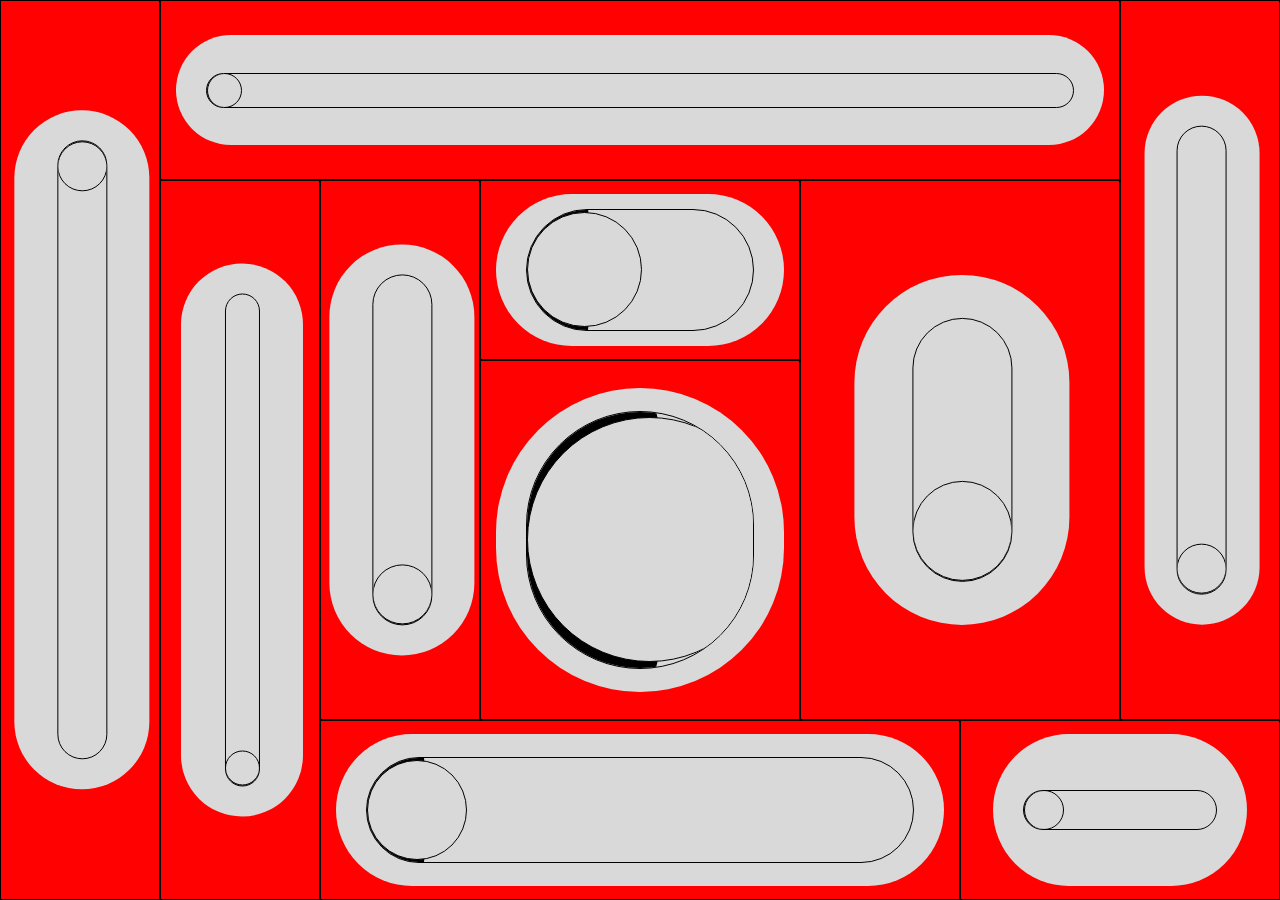
<file: index.html>
<!DOCTYPE html>
<html lang="en">
  <head>
    <meta charset="UTF-8" />
    <meta name="viewport" content="width=device-width, initial-scale=1.0" />
    <link rel="stylesheet" href="style.css" />
    <title>PLAYGROUND</title>
  </head>
  <body>
    <div class="grid-container">
      <!-- SLIDER 1 TITLE -->
      <div class="grid-item" id="item1">
        <div class="wrapper-one" id="wrap1">
          <input type="range" id="slider1" min="0" max="15" value="0" />
        </div>
      </div>

      <!-- SLIDER 2 LAYOUT -->
      <div class="grid-item" id="item2">
        <div class="wrapper-two" id="wrap2">
          <input type="range" id="slider2" min="0" max="50" value="0" />
        </div>
      </div>

      <!-- SLIDER 3 BODY TEXT -->
      <div class="grid-item" id="item3">
        <div class="wrapper-three" id="wrap3">
          <input type="range" id="slider3" min="0" max="5" value="0" />
        </div>
      </div>

      <!-- SLIDER 4 GRAYSCALE -->
      <div class="grid-item" id="item4">
        <div class="wrapper-four" id="wrap4">
          <input type="range" id="slider4" min="0" max="100" value="0" />
        </div>
      </div>

      <!-- SLIDER 5 - EMOJI -->
      <div class="grid-item" id="item5">
        <div class="wrapper-five" id="wrap5">
          <input type="range" id="slider5" min="0" max="10" value="0" />
        </div>
      </div>

      <!-- SLIDER 6 - COLOR -->
      <div class="grid-item" id="item6">
        <div class="wrapper-six" id="wrap6">
          <input type="range" id="slider6" min="0" max="360" value="0" />
        </div>
      </div>

      <!-- SLIDER 7 BORDER RADIUS -->
      <div class="grid-item" id="item7">
        <div class="wrapper-seven" id="wrap7">
          <input type="range" id="slider7" min="0" max="20" value="0" />
        </div>
      </div>

      <!-- SLIDER 8 - PRINT -->
      <div class="grid-item" id="item8">
        <div class="wrapper-eight" id="wrap8">
          <input type="range" id="slider8" min="0" max="1" value="0" />
        </div>
      </div>

      <!-- SLIDER 9 SIZE -->
      <div class="grid-item" id="item9">
        <div class="wrapper-nine" id="wrap9">
          <input type="range" id="slider9" min="0" max="50" value="0" />
        </div>
      </div>

      <!-- SLIDER 10 - BLUR -->
      <div class="grid-item" id="item10">
        <div class="wrapper-ten" id="wrap10">
          <input type="range" id="slider10" min="0" max="360" value="0" />
        </div>
      </div>
    </div>

    <div id="textBox" class="text-box">
      <!-- Your text content here -->
      <p class="sub">
        This is a PLAYGROUND of sliders—a space to explore, interact,
        and discover new ways to have fun on the browser.  There’s no 
        right or wrong, only endless possibilities.
        Sliders are more than just interface elements—they invite interaction, 
        discovery, and surprise. Originally simple tools for adjusting values, 
        they’ve evolved into a playful medium for creativity.
        Have fun, experiment freely, and when you find something you 
        love—don't forget to print your playground!

      </p>
    </div>

    <div id="titleTextBox">
          <p class="title">
            PLAY-GROUND
          </p>
        </div>    
      </div>

      <!-- <div class="grain" id="grainEffect"></div> -->

    <script src="script.js"></script>
  </body>
</html>
</file>
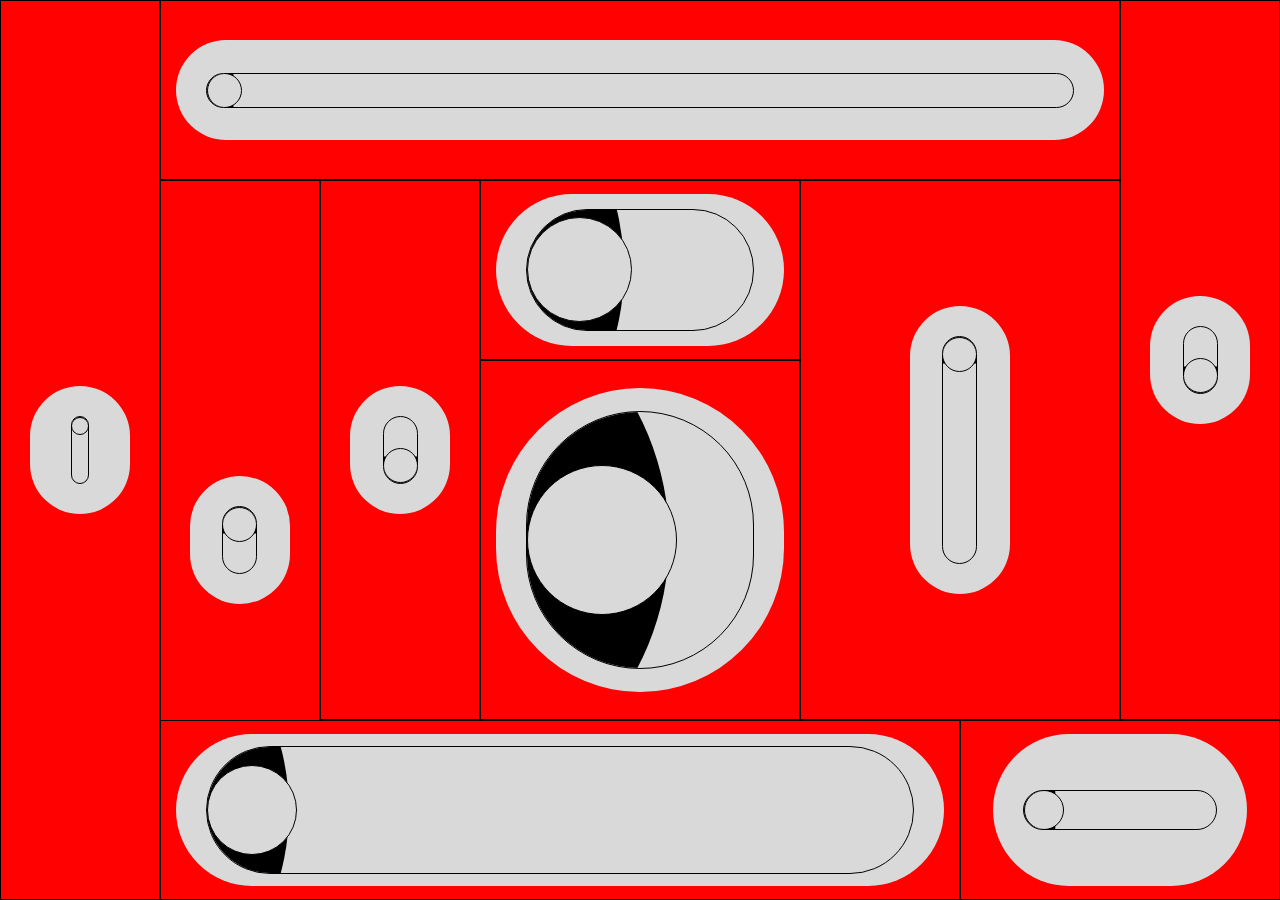
<file: grid2.html>
<!DOCTYPE html>
<html lang="en">
  <head>
    <meta charset="UTF-8" />
    <meta name="viewport" content="width=device-width, initial-scale=1.0" />
    <link rel="stylesheet" href="grid2.css" />
    <title>Document</title>
  </head>
  <body>
    <div class="grid-container">
      <!-- SLIDER 1 -->
      <div class="grid-item" id="item1">
        <div class="wrapper-one" id="wrap1">
          <input type="range" id="slider1" min="0" max="20" value="0" />
        </div>
      </div>

      <!-- SLIDER 2 -->
      <div class="grid-item" id="item2">
        <div class="wrapper-two" id="wrap2">
          <input type="range" id="slider2" min="0" max="15" value="0" />
        </div>
      </div>

      <!-- SLIDER 3 -->
      <div class="grid-item" id="item3">
        <div class="wrapper-three" id="wrap3">
          <input type="range" id="slider3" min="0" max="5" value="0" />
        </div>
      </div>

      <!-- SLIDER 4 -->
      <div class="grid-item" id="item4">
        <div class="wrapper-four" id="wrap4">
          <input type="range" id="slider4" min="0" max="100" value="0" />
        </div>
      </div>

      <!-- SLIDER 5 -->
      <div class="grid-item" id="item5">
        <div class="wrapper-five" id="wrap5">
          <input type="range" id="slider5" min="0" max="10" value="0" />
        </div>
      </div>

      <!-- SLIDER 6 -->
      <div class="grid-item" id="item6">
        <div class="wrapper-six" id="wrap6">
          <input type="range" id="slider6" min="0" max="360" value="0" />
        </div>
      </div>

      <!-- SLIDER 7 -->
      <div class="grid-item" id="item7">
        <div class="wrapper-seven" id="wrap7">
          <input type="range" id="slider7" min="0" max="20" value="0" />
        </div>
      </div>

      <!-- SLIDER 8 -->
      <div class="grid-item" id="item8">
        <div class="wrapper-eight" id="wrap8">
          <input type="range" id="slider8" min="0" max="1" value="0" />
        </div>
      </div>

      <!-- SLIDER 9 -->
      <div class="grid-item" id="item9">
        <div class="wrapper-nine" id="wrap9">
          <input type="range" id="slider9" min="0" max="70" value="0" />
        </div>
      </div>

      <!-- SLIDER 10 -->
      <div class="grid-item" id="item10">
        <div class="wrapper-ten" id="wrap10">
          <input type="range" id="slider10" min="0" max="360" value="0" />
        </div>
      </div>
    </div>

    <div id="textBox" class="text-box">
      <!-- Your text content here -->
      <p class="main">
        This is a PLAYGROUND of slides. <br />
        <br />
        Explore, interact, and discover new ways of having fun on the browser.
        Don’t forget to print the outcomes of your play :) weeeeee…
      </p>
      <br />
      <p class="sub">
        Range Sliders 🛝 on the browser are interactive interface elements
        allowing users to select numeric values or ranges. Originating in the
        early days of the internet, range sliders have evolved to become a
        standard feature in web design. These draggable controls offer an
        intuitive and visually pleasing way for users to input data, adjust
        values, or customize preferences across various online platforms.
      </p>
    </div>

    <div id="titleTextBox">
        <p class="sub2">
            &nbsp; &nbsp; welcome to the
        </p>
        <br>
          <p class="title">
            PLAY-GROUND
          </p>
        </div>    </div>

    <script src="grid2.js"></script>
  </body>
</html>
</file>
<file: style.css>
@font-face {
  font-family: "N27";
  src: url("N27-Regular.otf") format("opentype");
  font-weight: normal;
  font-style: normal;
}

@font-face {
  font-family: "N27";
  src: url("N27-RegularItalic.otf") format("opentype");
  font-weight: normal;
  font-style: italic;
}

html,
body {
  margin: 0;
  padding: 0;
  height: 100%; /* Ensure the body takes full viewport height */
  font-family: "N27", monospace;
  backdrop-filter: none;
}

.grid-container {
  display: grid;
  grid-template-columns: repeat(8, 1fr);
  grid-template-rows: repeat(
    5,
    1fr
  ); /* Define rows to be equally distributed */
  width: 100vw; /* Full viewport width */
  height: 100vh; /* Full viewport height */
  gap: 0; /* No space between grid items */
}

/* Assigning the grid items to specific areas */
#item1 {
  position: relative;
  grid-area: 1 / 1 / 8 / 2;
}
#item2 {
  grid-area: 1 / 2 / 2 / 8;
}
#item3 {
  position: relative;
  grid-area: 1 / 8 / 5 / 9;
}
#item4 {
  position: relative;
  grid-area: 2 / 2 / 6 / 2;
}
#item5 {
  position: relative;
  grid-area: 2 / 3 / 5 / 4;
}
#item6 {
  grid-area: 2 / 4 / 3 / 6;
}
#item7 {
  position: relative;
  grid-area: 2 / 6 / 5 / 8;
}
#item8 {
  grid-area: 3 / 4 / 5 / 6;
}
#item9 {
  grid-area: 5 / 3 / 8 / 7;
}
#item10 {
  grid-area: 5 / 7 / 8 / 9;
}

.grid-item {
  background-color: #ff0101; /* As seen in the image */
  color: white;
  display: flex;
  justify-content: center;
  align-items: center;
  border: 1px solid black; /* Keeping the borders to distinguish the divs */
}

/* Google Fonts - Poppins */
@import url("https://fonts.googleapis.com/css2?family=Poppins:wght@300;400;500;600&display=swap");
* {
  margin: 0;
  padding: 0;
  box-sizing: border-box;
  font-family: "Poppins", sans-serif;
}
body {
  min-height: 100vh;
  display: flex;
  align-items: flex-start;
  justify-content: flex-end;
}

/*SLIDER 1*/

.wrapper-one {
  position: absolute;
  top: 50%;
  left: 42%;
  display: flex;
  align-items: center;
  justify-content: center;
  transform: translate(-50%, -50%) rotate(90deg);
  width: 430%; /* This will be the height of your vertical slider */
  height: 15%; /* Thickness of the slider */
  margin: 0 15px;
  padding: 0 20px;
  border-radius: 100px;
  background: #d9d9d9;
}

.wrapper-one input {
  position: relative;
  width: 100%;
  margin: 0 10px;
  appearance: none;
  height: 50px;
  border-radius: 100px;
  border: 1px solid black;
  background-color: #d9d9d9;
  cursor: pointer;
  overflow: hidden;
}

.wrapper-one input::-webkit-slider-thumb {
  appearance: none;
  height: 50px;
  width: 50px;
  border-radius: 50%;
  border: 1px solid black;
  background-color: #d9d9d9;
  box-shadow: -430px 0 0 400px black;
}

/*SLIDER 3*/
.wrapper-three {
  position: absolute;
  top: 50%;
  left: 42%;
  display: flex;
  align-items: center;
  justify-content: center;
  transform: translate(-50%, -50%) rotate(-90deg);
  width: 335%; /* This will be the height of your vertical slider */
  height: 16%; /* Thickness of the slider */
  margin: 0 15px;
  padding: 0 20px;
  border-radius: 100px;
  background: #d9d9d9;
}

.wrapper-three input {
  position: relative;
  width: 100%;
  margin: 0 10px;
  appearance: none;
  height: 50px;
  border-radius: 25px;
  border: 1px solid black;
  background-color: #d9d9d9;
  overflow: hidden;
  cursor: pointer;
}

.wrapper-three input::-webkit-slider-thumb {
  appearance: none;
  height: 50px;
  width: 50px;
  border-radius: 50%;
  border: 1px solid black;
  background-color: #d9d9d9;
  box-shadow: -430px 0 0 400px black;
}

/*SLIDER 4*/
.wrapper-four {
  position: absolute;
  top: 50%;
  left: 42%;
  display: flex;
  align-items: center;
  justify-content: center;
  transform: translate(-50%, -50%) rotate(-90deg);
  width: 350%; /* This will be the height of your vertical slider */
  height: 17%; /* Thickness of the slider */
  margin: 0 15px;
  padding: 0 20px;
  border-radius: 100px;
  background: #d9d9d9;
}

.wrapper-four input {
  position: relative;
  width: 100%;
  margin: 0 10px;
  appearance: none;
  height: 35px;
  border-radius: 25px;
  border: 1px solid black;
  background-color: #d9d9d9;
  overflow: hidden;
  cursor: pointer;
}

.wrapper-four input::-webkit-slider-thumb {
  appearance: none;
  height: 35px;
  width: 35px;
  border-radius: 50%;
  border: 1px solid black;
  background-color: #d9d9d9;
  box-shadow: -420px 0 0 400px black;
}

/*SLIDER 5*/
.wrapper-five {
  position: absolute;
  top: 50%;
  left: 42%;
  display: flex;
  align-items: center;
  justify-content: center;
  transform: translate(-50%, -50%) rotate(-90deg);
  width: 260%; /* This will be the height of your vertical slider */
  height: 27%; /* Thickness of the slider */
  margin: 0 15px;
  padding: 0 20px;
  border-radius: 100px;
  background: #d9d9d9;
}

.wrapper-five input {
  position: relative;
  width: 100%;
  margin: 0 10px;
  appearance: none;
  height: 60px;
  border-radius: 100px;
  border: 1px solid black;
  background-color: #d9d9d9;
  overflow: hidden;
  cursor: pointer;
}

.wrapper-five input::-webkit-slider-thumb {
  appearance: none;
  height: 60px;
  width: 60px;
  border-radius: 50%;
  border: 1px solid black;
  background-color: #d9d9d9;
  box-shadow: -430px 0 0 400px black;
}

/*SLIDER 7*/
.wrapper-seven {
  position: absolute;
  top: 50%;
  left: 46%;
  display: flex;
  align-items: center;
  justify-content: center;
  transform: translate(-50%, -50%) rotate(-90deg);
  width: 110%; /* This will be the height of your vertical slider */
  height: 40%; /* Thickness of the slider */
  margin: 0 15px;
  padding: 0 20px;
  border-radius: 1000px;
  background: #d9d9d9;
}

.wrapper-seven input {
  position: relative;
  width: 85%;
  margin: 0 10px;
  appearance: none;
  height: 100px;
  border-radius: 100px;
  border: 1px solid black;
  background-color: #d9d9d9;
  overflow: hidden;
  cursor: pointer;
}

.wrapper-seven input::-webkit-slider-thumb {
  appearance: none;
  height: 100px;
  width: 100px;
  border-radius: 50%;
  border: 1px solid black;
  background-color: #d9d9d9;
  box-shadow: -450px 0 0 400px black;
}

/*SLIDER 2*/
.wrapper-two {
  position: relative;
  display: flex;
  align-items: center;
  justify-content: center;
  height: 110px;
  margin: 0 15px;
  width: 100%;
  padding: 0 20px;
  border-radius: 100px;
  background: #d9d9d9;
}

.wrapper-two input {
  position: relative;
  width: 100%;
  margin: 0 10px;
  appearance: none;
  height: 35px;
  border-radius: 25px;
  border: 1px solid black;
  background-color: #d9d9d9;
  overflow: hidden;
  cursor: pointer;
}

.wrapper-two input::-webkit-slider-thumb {
  appearance: none;
  height: 35px;
  width: 35px;
  border-radius: 50%;
  border: 1px solid black;
  background-color: #d9d9d9;
  box-shadow: -520px 0 0 500px black;
}

/*SLIDER 6*/
.wrapper-six {
  position: relative;
  display: flex;
  align-items: center;
  justify-content: center;
  height: 85%;
  margin: 0 15px;
  width: 100%;
  padding: 0 20px;
  border-radius: 100px;
  background: #d9d9d9;
}

.wrapper-six input {
  position: relative;
  width: 100%;
  margin: 0 10px;
  appearance: none;
  height: 80%;
  border-radius: 500px;
  border: 1px solid black;
  background-color: #d9d9d9;
  overflow: hidden;
  cursor: pointer;
}

.wrapper-six input::-webkit-slider-thumb {
  appearance: none;
  height: 115px;
  width: 115px;
  border-radius: 50%;
  border: 1px solid black;
  background-color: #d9d9d9;
  box-shadow: -450px 0 0 400px black;
}

/*SLIDER 8 - PRINT*/
.wrapper-eight {
  position: relative;
  display: flex;
  align-items: center;
  justify-content: center;
  height: 85%;
  margin: 0 15px;
  width: 100%;
  padding: 0 20px;
  border-radius: 1000px;
  background: #d9d9d9;
}

.wrapper-eight input {
  position: relative;
  width: 100%;
  margin: 0 10px;
  appearance: none;
  height: 85%;
  border-radius: 1000px;
  border: 1px solid black;
  background-color: #d9d9d9;
  overflow: hidden;
  cursor: pointer;
}

.wrapper-eight input::-webkit-slider-thumb {
  appearance: none;
  height: 245px;
  width: 245px;
  border-radius: 50%;
  border: 1px solid black;
  background-color: #d9d9d9;
  box-shadow: -500px 0 0 400px black;
}

/*SLIDER 9*/
.wrapper-nine {
  position: relative;
  display: flex;
  align-items: center;
  justify-content: center;
  height: 85%;
  margin: 0 15px;
  width: 100%;
  padding: 0 20px;
  border-radius: 100px;
  background: #d9d9d9;
}

.wrapper-nine input {
  position: relative;
  width: 100%;
  margin: 0 10px;
  appearance: none;
  height: 70%;
  border-radius: 500px;
  border: 1px solid black;
  background-color: #d9d9d9;
  overflow: hidden;
  cursor: pointer;
}

.wrapper-nine input::-webkit-slider-thumb {
  appearance: none;
  height: 100px;
  width: 100px;
  border-radius: 50%;
  border: 1px solid black;
  background-color: #d9d9d9;
  box-shadow: -440px 0 0 400px black;
}

/*SLIDER 10*/
.wrapper-ten {
  position: relative;
  display: flex;
  align-items: center;
  justify-content: center;
  height: 85%;
  margin: 0 15px;
  width: 80%;
  padding: 0 20px;
  border-radius: 100px;
  background: #d9d9d9;
}

.wrapper-ten input {
  position: relative;
  width: 100%;
  margin: 0 10px;
  appearance: none;
  height: 40px;
  border-radius: 50px;
  border: 1px solid black;
  background-color: #d9d9d9;
  overflow: hidden;
  cursor: pointer;
}

.wrapper-ten input::-webkit-slider-thumb {
  appearance: none;
  height: 40px;
  width: 40px;
  border-radius: 50%;
  border: 1px solid black;
  background-color: #d9d9d9;
  box-shadow: -430px 0 0 400px black;
}

/* input::-webkit-slider-thumb {
  appearance: none;
  height: 18px;
  width: 18px;
  border-radius: 50%;
  border: 1px solid black;
  background-color: #d9d9d9;
  box-shadow: -208px 0 0 200px black;
} */

.text-box {
  position: fixed;
  display: flex;
  width: 1130px;
  height: 400px;
  flex-direction: column;
  justify-content: center;
  flex-shrink: 0;
  overflow: auto;
  bottom: -100%; /* Start off the screen */
  left: 50%;
  transform: translateX(-50%);
  width: 50%; /* Set the width as required */
  background: rgba(255, 255, 255, 0.1);
  padding: 20px;
  border: 1px solid rgba(255, 255, 255, 0.5);
  border-left: 2px solid rgba(255, 255, 255, 0.2);
  border-top: 2px solid rgba(255, 255, 255, 0.2);
  border-radius: 5px;
  box-shadow: 0 2px 5px rgba(0, 0, 0, 0.2);
  backdrop-filter: blur(5px);
  transition: bottom 0.5s ease; /* Smooth transition for the bottom property */
  z-index: 1000; /* Make sure it's above other content */
}

.main {
  color: blue;
  font-family: N27;
  font-size: 14px;
  font-style: italic;
  font-weight: 400;
  line-height: 112.8%; /* 62.04px */
}

.sub {
  color: blue;
  font-family: N27;
  font-size: 25px;
  font-style: italic;
  font-weight: 400;
  line-height: 112.8%;
}

#titleTextBox {
  position: fixed;
  display: flex;
  flex-direction: column;
  justify-content: flex-start;
  flex-shrink: 0;
  overflow-x: hidden;
  overflow-y: auto;
  word-wrap: break-word;
  width: 880px;
  height: 425px;
  top: -1000%;
  left: 50%;
  transform: translateX(-50%);
  width: 50%; /* Set the width as required */
  background: rgba(255, 255, 255, 0.1);
  padding: 20px;
  border: 1px solid rgba(255, 255, 255, 0.5);
  border-left: 2px solid rgba(255, 255, 255, 0.2);
  border-top: 2px solid rgba(255, 255, 255, 0.2);
  backdrop-filter: blur(5px);
  border-radius: 5px;
  box-shadow: 0 2px 5px rgba(0, 0, 0, 0.1);
  transition: top 0.5s ease; /* Smooth transition for the bottom property */
  z-index: 1000; /* Make sure it's above other content */
}

.sub2 {
  color: blue;
  font-family: N27;
  font-size: 50px;
  font-style: italic;
  font-weight: 400;
  line-height: 112.8%; /* 84.07px */
}

.title {
  color: blue;
  font-family: N27;
  font-size: 150px;
  font-style: italic;
  font-weight: 400;
  line-height: 90%;
}

/* .grain {
  position: fixed;
  top: 0;
  left: 0;
  width: 100%;
  height: 100%;
  pointer-events: none;
  background-image: repeating-linear-gradient(
      0deg,
      #000 0,
      transparent 1px,
      transparent 3px
    ),
    repeating-linear-gradient(90deg, #000 0, transparent 1px, transparent 3px);
  opacity: 0; 
  z-index: 9999;
} */

/* .grain {
  position: fixed;
  top: 0;
  left: 0;
  width: 100%;
  height: 100%;
  pointer-events: none;
  background-image: 
    repeating-linear-gradient(
      0deg,
      rgba(255,255,255,0.1) 0,
      rgba(255,255,255,0.1) 1px,
      transparent 1px,
      transparent 6px
    ),
    repeating-linear-gradient(
      90deg,
      rgba(0,0,0,0.1) 0,
      rgba(0,0,0,0.1) 2px,
      transparent 2px,
      transparent 6px
    );
  opacity: 0; 
  z-index: 9999;
} */

/* CSS for the printable class */
.printable {
  /* The printable class ensures the textbox appears when printing */
}

@media print {
  body,
  html {
    height: auto;
    overflow: visible;
  }

  .wrapper-one,
  .wrapper-two,
  .wrapper-three,
  .wrapper-four,
  .wrapper-five,
  .wrapper-six,
  .wrapper-seven,
  .wrapper-eight,
  .wrapper-nine,
  .wrapper-ten,
  .grid-item,
  .text-box,
  #titleTextBox {
    /* display: none; */
    -webkit-print-color-adjust: exact;
    color-adjust: exact;
  }

  #titleTextBox,
  .text-box {
    background: rgba(217, 217, 217, 0.5);
  }

  /* When printing, only show the textbox if it has the printable class */
  #textBox:not(.printable) {
    display: none !important;
  }

    /* Custom header */
    @page {
      @top-center {
        content: "Your Custom Header Content";
        font-size: 12pt;
      }
    }
  
    /* Custom footer */
    @page {
      @bottom-center {
        content: "Your Custom Footer Content";
        font-size: 12pt;
      }
    }

}

  


/* MOBILE */

@media only screen and (max-width: 650px) {
  .grid-container {
    grid-template-columns: 1fr; /* Single column layout */
    grid-template-rows: repeat(10, auto); /* Adjust number of rows as needed */
  }

  #item1,
  #item2,
  #item3,
  #item4,
  #item5,
  #item6,
  #item7,
  #item8,
  #item9,
  #item10 {
    position: static;
    grid-column: 1; /* All items take the full width of the single column */
    grid-row: auto; /* Each item takes up as much space as it needs */
  }

  .wrapper-one,
  .wrapper-two,
  .wrapper-three,
  .wrapper-four,
  .wrapper-five,
  .wrapper-six,
  .wrapper-seven,
  .wrapper-eight,
  .wrapper-nine,
  .wrapper-ten {
    transform: rotate(0deg); /* Reset rotation for vertical alignment */
    width: 90%; /* Adjust width to fit within the grid item */
    margin: 10px auto; /* Center within the grid item */

    position: relative;
    left: 0.5%;
    top: 1%;
  }

  .wrapper-one input,
  .wrapper-two input,
  .wrapper-three input,
  .wrapper-four input,
  .wrapper-five input,
  .wrapper-six input,
  .wrapper-seven input,
  .wrapper-eight input,
  .wrapper-nine input,
  .wrapper-ten input {
    height: 30px; /* Increase height for better touch interaction */
    width: 100%;
  }

  .wrapper-one input::-webkit-slider-thumb,
  .wrapper-two input::-webkit-slider-thumb,
  .wrapper-three input::-webkit-slider-thumb,
  .wrapper-four input::-webkit-slider-thumb,
  .wrapper-five input::-webkit-slider-thumb,
  .wrapper-six input::-webkit-slider-thumb,
  .wrapper-seven input::-webkit-slider-thumb,
  .wrapper-eight input::-webkit-slider-thumb,
  .wrapper-nine input::-webkit-slider-thumb,
  .wrapper-ten input::-webkit-slider-thumb {
    box-shadow: -520px 0 0 500px black;
  }

  .main {
    /* Adjust font sizes for smaller screens */
    font-size: 20px; /* Adjust as needed */
  }

  .sub {
    /* Adjust font sizes for smaller screens */
    font-size: smaller; /* Adjust as needed */
  }

  .sub2 {
    font-size: 50px;
  }

  #titleTextBox {
    height: 325px;
  }

  .text-box {
    backdrop-filter: blur(5px);
  }

  .title {
    font-size: 50px;
  }

  .wrapper-one input::-webkit-slider-thumb,
  .wrapper-two input::-webkit-slider-thumb,
  .wrapper-three input::-webkit-slider-thumb,
  .wrapper-four input::-webkit-slider-thumb,
  .wrapper-five input::-webkit-slider-thumb,
  .wrapper-six input::-webkit-slider-thumb,
  .wrapper-seven input::-webkit-slider-thumb,
  .wrapper-eight input::-webkit-slider-thumb,
  .wrapper-nine input::-webkit-slider-thumb,
  .wrapper-ten input::-webkit-slider-thumb {
    appearance: none;
    height: 30px;
    width: 30px;
  }

  .wrapper-one,
  .wrapper-two,
  .wrapper-three,
  .wrapper-four,
  .wrapper-five,
  .wrapper-six,
  .wrapper-seven,
  .wrapper-eight,
  .wrapper-nine,
  .wrapper-ten {
    width: 90%;
    height: 90%;
  }
}

@media only screen and (max-width: 428px) {
  #titleTextBox {
    height: 250px;
  }

  .main {
    font-size: 15px;
  }

  .sub {
    font-size: 10px; 
  }

  .sub2 {
    font-size: 15px;
  }

  .title {
    font-size: 20px;
  }
}
</file>
<file: grid2.css>
html,
body {
  margin: 0;
  padding: 0;
  height: 100%; /* Ensure the body takes full viewport height */
}

.grid-container {
  display: grid;
  grid-template-columns: repeat(8, 1fr);
  grid-template-rows: repeat(
    5,
    1fr
  ); /* Define rows to be equally distributed */
  width: 100vw; /* Full viewport width */
  height: 100vh; /* Full viewport height */
  gap: 0; /* No space between grid items */
}

/* Assigning the grid items to specific areas */
#item1 {
  grid-area: 1 / 1 / 8 / 2;
}
#item2 {
  grid-area: 1 / 2 / 2 / 8;
}
#item3 {
  grid-area: 1 / 8 / 5 / 9;
}
#item4 {
  grid-area: 2 / 2 / 6 / 2;
}
#item5 {
  grid-area: 2 / 3 / 5 / 4;
}
#item6 {
  grid-area: 2 / 4 / 3 / 6;
}
#item7 {
  grid-area: 2 / 6 / 5 / 8;
}
#item8 {
  grid-area: 3 / 4 / 5 / 6;
}
#item9 {
  grid-area: 5 / 2 / 8 / 7;
}
#item10 {
  grid-area: 5 / 7 / 8 / 9;
}

.grid-item {
  background-color: #ff0101; /* As seen in the image */
  color: white;
  display: flex;
  justify-content: center;
  align-items: center;
  border: 1px solid black; /* Keeping the borders to distinguish the divs */
}

/* Google Fonts - Poppins */
@import url("https://fonts.googleapis.com/css2?family=Poppins:wght@300;400;500;600&display=swap");
* {
  margin: 0;
  padding: 0;
  box-sizing: border-box;
  font-family: "Poppins", sans-serif;
}
body {
  min-height: 100vh;
  display: flex;
  align-items: flex-start;
  justify-content: flex-end;
}

/*SLIDER 1*/
.wrapper-one {
  position: relative;
  display: flex;
  align-items: center;
  justify-content: center;
  height: 100px;
  margin: 0 15px;
  width: 100%;
  padding: 0 20px;
  border-radius: 100px;
  background: #d9d9d9;
  transform: rotate(90deg);
}

.wrapper-one input {
  position: relative;
  width: 100%;
  margin: 0 10px;
  appearance: none;
  height: 18px;
  border-radius: 25px;
  border: 1px solid black;
  background-color: #d9d9d9;
  overflow: hidden;
  cursor: pointer;
}

/*SLIDER 3*/
.wrapper-three {
  position: relative;
  display: flex;
  align-items: center;
  justify-content: center;
  height: 100px;
  margin: 0 15px;
  width: 100%;
  padding: 0 20px;
  border-radius: 100px;
  background: #d9d9d9;
  transform: rotate(-90deg);
}

.wrapper-three input {
  position: relative;
  width: 100%;
  margin: 0 10px;
  appearance: none;
  height: 35px;
  border-radius: 25px;
  border: 1px solid black;
  background-color: #d9d9d9;
  overflow: hidden;
  cursor: pointer;
}

.wrapper-three input::-webkit-slider-thumb {
  appearance: none;
  height: 35px;
  width: 35px;
  border-radius: 50%;
  border: 1px solid black;
  background-color: #d9d9d9;
}

/*SLIDER 4*/
.wrapper-four {
  position: relative;
  display: flex;
  align-items: center;
  justify-content: center;
  height: 100px;
  margin: 0 15px;
  width: 100%;
  padding: 0 20px;
  border-radius: 100px;
  background: #d9d9d9;
  transform: rotate(90deg);
}

.wrapper-four input {
  position: relative;
  width: 100%;
  margin: 0 10px;
  appearance: none;
  height: 35px;
  border-radius: 25px;
  border: 1px solid black;
  background-color: #d9d9d9;
  overflow: hidden;
  cursor: pointer;
}

.wrapper-four input::-webkit-slider-thumb {
  appearance: none;
  height: 35px;
  width: 35px;
  border-radius: 50%;
  border: 1px solid black;
  background-color: #d9d9d9;
}

/*SLIDER 5*/
.wrapper-five {
  position: relative;
  display: flex;
  align-items: center;
  justify-content: center;
  height: 100px;
  margin: 0 15px;
  width: 100%;
  padding: 0 20px;
  border-radius: 100px;
  background: #d9d9d9;
  transform: rotate(-90deg);
}

.wrapper-five input {
  position: relative;
  width: 100%;
  margin: 0 10px;
  appearance: none;
  height: 35px;
  border-radius: 25px;
  border: 1px solid black;
  background-color: #d9d9d9;
  overflow: hidden;
  cursor: pointer;
}

.wrapper-five input::-webkit-slider-thumb {
  appearance: none;
  height: 35px;
  width: 35px;
  border-radius: 50%;
  border: 1px solid black;
  background-color: #d9d9d9;
}

/*SLIDER 7*/
.wrapper-seven {
  position: relative;
  display: flex;
  align-items: center;
  justify-content: center;
  height: 100px;
  margin: 0 15px;
  width: 100%;
  padding: 0 20px;
  border-radius: 100px;
  background: #d9d9d9;
  transform: rotate(90deg);
}

.wrapper-seven input {
  position: relative;
  width: 100%;
  margin: 0 10px;
  appearance: none;
  height: 35px;
  border-radius: 25px;
  border: 1px solid black;
  background-color: #d9d9d9;
  overflow: hidden;
  cursor: pointer;
}

.wrapper-seven input::-webkit-slider-thumb {
  appearance: none;
  height: 35px;
  width: 35px;
  border-radius: 50%;
  border: 1px solid black;
  background-color: #d9d9d9;
}

/*SLIDER 2*/
.wrapper-two {
  position: relative;
  display: flex;
  align-items: center;
  justify-content: center;
  height: 100px;
  margin: 0 15px;
  width: 100%;
  padding: 0 20px;
  border-radius: 100px;
  background: #d9d9d9;
}

.wrapper-two input {
  position: relative;
  width: 100%;
  margin: 0 10px;
  appearance: none;
  height: 35px;
  border-radius: 25px;
  border: 1px solid black;
  background-color: #d9d9d9;
  overflow: hidden;
  cursor: pointer;
}

.wrapper-two input::-webkit-slider-thumb {
  appearance: none;
  height: 35px;
  width: 35px;
  border-radius: 50%;
  border: 1px solid black;
  background-color: #d9d9d9;
}

/*SLIDER 6*/
.wrapper-six {
  position: relative;
  display: flex;
  align-items: center;
  justify-content: center;
  height: 85%;
  margin: 0 15px;
  width: 100%;
  padding: 0 20px;
  border-radius: 100px;
  background: #d9d9d9;
}

.wrapper-six input {
  position: relative;
  width: 100%;
  margin: 0 10px;
  appearance: none;
  height: 80%;
  border-radius: 500px;
  border: 1px solid black;
  background-color: #d9d9d9;
  overflow: hidden;
  cursor: pointer;
}

.wrapper-six input::-webkit-slider-thumb {
  appearance: none;
  height: 105px;
  width: 105px;
  border-radius: 50%;
  border: 1px solid black;
  background-color: #d9d9d9;
}

/*SLIDER 8*/
.wrapper-eight {
  position: relative;
  display: flex;
  align-items: center;
  justify-content: center;
  height: 85%;
  margin: 0 15px;
  width: 100%;
  padding: 0 20px;
  border-radius: 1000px;
  background: #d9d9d9;
}

.wrapper-eight input {
  position: relative;
  width: 100%;
  margin: 0 10px;
  appearance: none;
  height: 85%;
  border-radius: 1000px;
  border: 1px solid black;
  background-color: #d9d9d9;
  overflow: hidden;
  cursor: pointer;
}

.wrapper-eight input::-webkit-slider-thumb {
  appearance: none;
  height: 150px;
  width: 150px;
  border-radius: 50%;
  border: 1px solid black;
  background-color: #d9d9d9;
}

/*SLIDER 9*/
.wrapper-nine {
  position: relative;
  display: flex;
  align-items: center;
  justify-content: center;
  height: 85%;
  margin: 0 15px;
  width: 100%;
  padding: 0 20px;
  border-radius: 100px;
  background: #d9d9d9;
}

.wrapper-nine input {
  position: relative;
  width: 100%;
  margin: 0 10px;
  appearance: none;
  height: 85%;
  border-radius: 500px;
  border: 1px solid black;
  background-color: #d9d9d9;
  overflow: hidden;
  cursor: pointer;
}

.wrapper-nine input::-webkit-slider-thumb {
  appearance: none;
  height: 90px;
  width: 90px;
  border-radius: 50%;
  border: 1px solid black;
  background-color: #d9d9d9;
}

/*SLIDER 10*/
.wrapper-ten {
  position: relative;
  display: flex;
  align-items: center;
  justify-content: center;
  height: 85%;
  margin: 0 15px;
  width: 80%;
  padding: 0 20px;
  border-radius: 100px;
  background: #d9d9d9;
}

.wrapper-ten input {
  position: relative;
  width: 100%;
  margin: 0 10px;
  appearance: none;
  height: 40px;
  border-radius: 50px;
  border: 1px solid black;
  background-color: #d9d9d9;
  overflow: hidden;
  cursor: pointer;
}

.wrapper-ten input::-webkit-slider-thumb {
  appearance: none;
  height: 40px;
  width: 40px;
  border-radius: 50%;
  border: 1px solid black;
  background-color: #d9d9d9;
}

input::-webkit-slider-thumb {
  appearance: none;
  height: 18px;
  width: 18px;
  border-radius: 50%;
  border: 1px solid black;
  background-color: #d9d9d9;
  box-shadow: -208px 0 0 200px black;
}

.text-box {
  position: fixed;
  display: flex;
  width: 1130px;
  height: 350px;
  flex-direction: column;
  justify-content: center;
  flex-shrink: 0;
  overflow: auto;
  bottom: -100%; /* Start off the screen */
  left: 50%;
  transform: translateX(-50%);
  width: 50%; /* Set the width as required */
  background: rgba(255, 255, 255, 0.1);
  padding: 20px;
  border: 1px solid rgba(255, 255, 255, 0.5);
  border-left: 2px solid rgba(255, 255, 255, 0.2);
  border-top: 2px solid rgba(255, 255, 255, 0.2);
  border-radius: 5px;
  box-shadow: 0 2px 5px rgba(0, 0, 0, 0.2);
  backdrop-filter: blur(5px);
  transition: bottom 0.5s ease; /* Smooth transition for the bottom property */
  z-index: 1000; /* Make sure it's above other content */
}

.main {
  color: blue;
  font-family: N27;
  font-size: 30px;
  font-style: italic;
  font-weight: 400;
  line-height: 112.8%; /* 62.04px */
}

.sub {
  color: blue;
  font-family: N27;
  font-size: 14px;
  font-style: italic;
  font-weight: 400;
  line-height: 112.8%;
}

#titleTextBox {
  position: fixed;
  display: flex;
  flex-direction: column;
  justify-content: center;
  flex-shrink: 0;
  width: 870px;
  height: 500px;
  overflow: auto;
  top: -100%;
  left: 50%;
  transform: translateX(-50%);
  width: 60%; /* Set the width as required */
  background: rgba(255, 255, 255, 0.1);
  padding: 20px;
  border: 1px solid rgba(255, 255, 255, 0.5);
  border-left: 2px solid rgba(255, 255, 255, 0.2);
  border-top: 2px solid rgba(255, 255, 255, 0.2);
  backdrop-filter: blur(5px);
  border-radius: 5px;
  box-shadow: 0 2px 5px rgba(0, 0, 0, 0.1);
  transition: top 0.5s ease; /* Smooth transition for the bottom property */
  z-index: 1000; /* Make sure it's above other content */
}

.sub2 {
  color: blue;
  font-family: N27;
  font-size: 50px;
  font-style: italic;
  font-weight: 400;
  line-height: 112.8%; /* 84.07px */
}

.title {
  color: blue;
  font-family: N27;
  font-size: 200px;
  font-style: italic;
  font-weight: 400;
  line-height: 90%;
}

/* CSS for the printable class */
.printable {
  /* The printable class ensures the textbox appears when printing */
}

@media print {
  body,
  html {
    height: auto;
    overflow: visible;
  }

  .wrapper-one,
  .wrapper-two,
  .wrapper-three,
  .wrapper-four,
  .wrapper-five,
  .wrapper-six,
  .wrapper-seven,
  .wrapper-eight,
  .wrapper-nine,
  .wrapper-ten,
  .grid-item,
  .text-box,
  #titleTextBox {
    /* display: none; */
    -webkit-print-color-adjust: exact;
    color-adjust: exact;
  }

  #titleTextBox, .text-box {
    background: rgba(217, 217, 217, 0.5);

  }

  /* When printing, only show the textbox if it has the printable class */
  #textBox:not(.printable) {
    display: none !important;
  }
}
</file>
